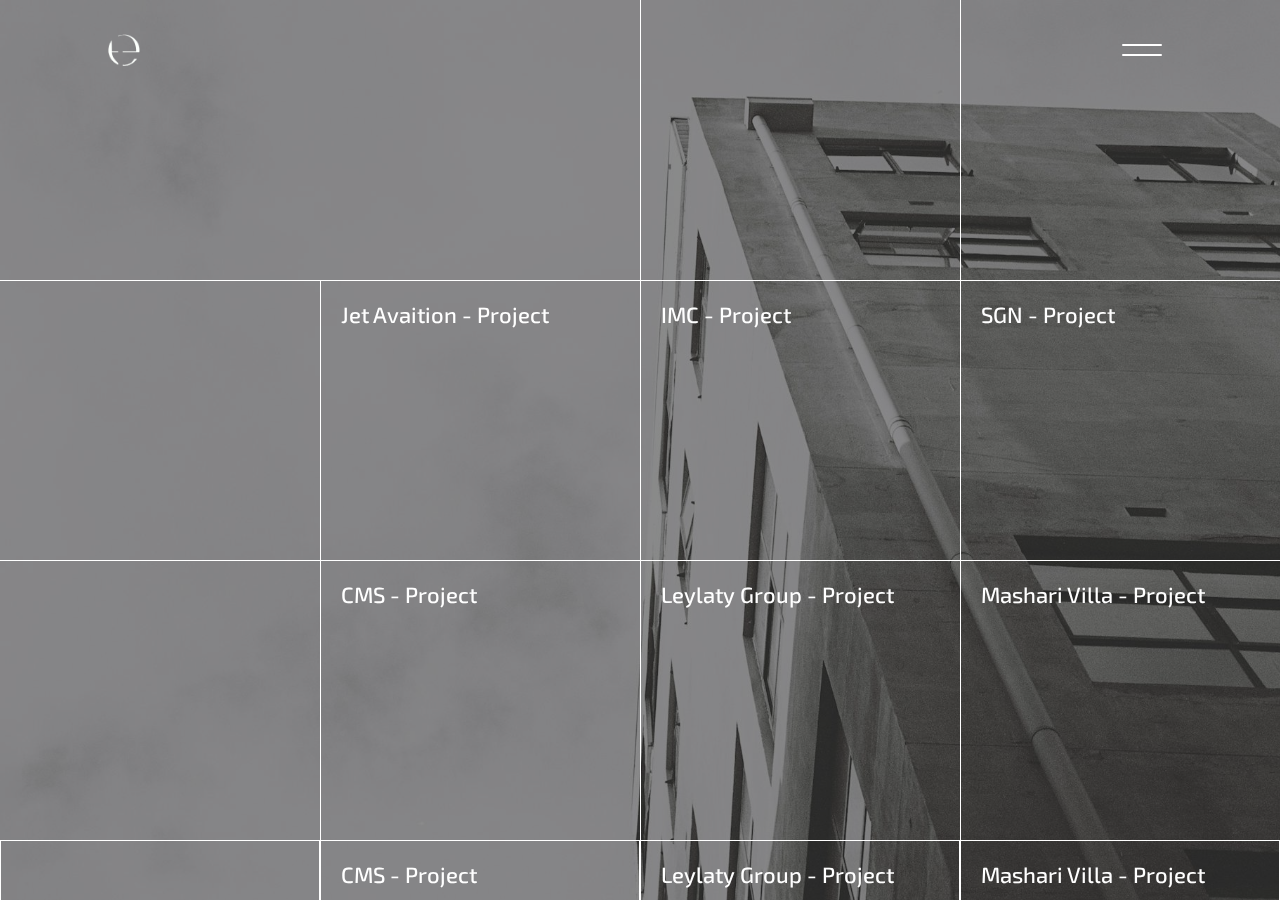
<file: portfolio.html>
<!DOCTYPE html>
<html lang="en" dir="ltr">

<head>
    <meta charset="UTF-8">
    <meta name="viewport" content="width=device-width, initial-scale=1.0">
    <title>Portfolio - Elevaretro | Our Projects & Work</title>

    <!-- Open Graph Meta Tags -->
    <meta property="og:title" content="Portfolio - Elevaretro | Our Projects & Work">
    <meta property="og:description"
        content="Explore Elevaretro's portfolio of completed architectural projects, interior designs, and construction works. Discover our expertise in creating authentic and functional spaces.">
    <meta property="og:image" content="https://samer7777.github.io/ELEVARETRO/art/1x/Asset%208.png">
    <meta property="og:url" content="https://samer7777.github.io/ELEVARETRO/portfolio.html">
    <meta property="og:type" content="website">
    <meta property="og:site_name" content="Elevaretro">
    <meta property="og:image:width" content="1200">
    <meta property="og:image:height" content="630">
    <meta property="og:image:type" content="image/png">
    <!-- Twitter Card Meta Tags -->
    <meta name="twitter:card" content="summary_large_image">
    <meta name="twitter:title" content="Portfolio - Elevaretro | Our Projects & Work">
    <meta name="twitter:description"
        content="Explore Elevaretro's portfolio of completed architectural projects, interior designs, and construction works.">
    <meta name="twitter:image" content="https://samer7777.github.io/ELEVARETRO/art/1x/Asset%208.png">

    <!-- Meta Tags إضافية -->
    <meta name="description"
        content="Explore Elevaretro's portfolio of completed architectural projects, interior designs, and construction works. Discover our expertise in creating authentic and functional spaces.">
    <meta name="keywords"
        content="elevaretro portfolio, architectural projects, completed works, interior design gallery, construction projects, design showcase, our work">
    <meta name="author" content="Elevaretro">

    <!-- Standard favicon -->
    <link rel="icon" type="image/x-icon" href="./images/logo.png">

    <!-- PNG favicon (recommended for better quality) -->
    <link rel="icon" type="image/png" sizes="32x32" href="./images/logo.png">
    <link rel="icon" type="image/png" sizes="16x16" href="./images/logo.png">

    <!-- Apple touch icon (for iOS devices) -->
    <link rel="apple-touch-icon" sizes="180x180" href="./images/logo.png">

    <!-- Android/Chrome -->
    <link rel="manifest" href="./images/logo.png">

    <!-- Google Fonts: Cinzel for the logo, Inter for the subtitle -->
    <link rel="preconnect" href="https://fonts.googleapis.com">
    <link rel="preconnect" href="https://fonts.gstatic.com" crossorigin>
    <link href="https://fonts.googleapis.com/css2?family=Cinzel:wght@400;700&family=Inter:wght@300&display=swap"
        rel="stylesheet">
    <link href="https://cdnjs.cloudflare.com/ajax/libs/bootstrap/5.3.2/css/bootstrap.min.css" rel="stylesheet">
    <link href="https://cdnjs.cloudflare.com/ajax/libs/font-awesome/6.4.0/css/all.min.css" rel="stylesheet">
    <!-- AOS CSS -->
    <link href="https://unpkg.com/aos@2.3.1/dist/aos.css" rel="stylesheet">
    <!-- CSS Stylesheet -->
    <link rel="stylesheet" href="./style.css">

</head>

<body class="homepage">
    <header class="mainHeader">
        <div class="container">
            <div class="row">
                <div class="col-12">
                    <div class="navbarHeader">
                        <div class="logo">
                            <a href="/">
                                <img src="./images/logo.png" alt="logo">
                            </a>
                        </div>
                        <div class="menu">
                            <button class="hamburger-btn" id="hamburgerBtn">
                                <div class="line"></div>
                                <div class="line"></div>
                            </button>
                        </div>
                    </div>
                </div>
            </div>
        </div>
    </header>

    <!-- Mobile Menu -->
    <div class="mobile-menu" id="mobileMenu">
        <div class="menu-content">
            <div class="menu-left">
                <div class="contact-info">
                    <div class="infoItem">
                        <h4>E-mail</h4>
                        <a href="mailto:elevaretro.com">elevaretro.com</a>
                    </div>
                    <div class="infoItem">
                        <h4>Careers</h4>
                        <a href="mailto:hr@elevaretro.com">hr@elevaretro.com</a>
                    </div>

                    <div class="infoItem">
                        <h4>Address</h4>
                        <a href="www.googlemaps.com" target="_blank">KSA - Jeddah</a>
                    </div>
                </div>

                <div class="menu-description">
                    For each project the approach rests on a careful understanding of the space, or the site's.
                </div>

                <button class="send-request-btn">SEND REQUEST</button>
            </div>

            <div class="menu-right">
                <nav>
                    <ul class="nav-menu">
                        <li><a href="./index.html">ABOUT</a></li>
                        <li><a href="./index.html">COMMUNITY</a></li>
                        <li><a href="./portfolio.html">PORTFOLIO</a></li>
                        <li><a href="./index.html">SERVICES</a></li>
                        <li><a href="./contact.html">CONTACT US</a></li>
                    </ul>
                </nav>
            </div>
        </div>
    </div>


    <section class="portfolio">
        <img src="./images/building4.jpg" class="portfolioImage" alt="portfolio image">
        <ul class="portfolioList">
            <li></li>
            <li></li>
            <li></li>
            <li></li>
            <li>
                <a href="./portfolio/jetAvation.html" data-aos="fade-right" data-aos-delay="100">
                    <h2>Jet Avaition - Project</h2>
                    <div>
                        <span>details</span>
                        <i class="fa-solid fa-arrow-right"></i>
                    </div>
                </a>
            </li>
            <li>
                <a href="./portfolio/jetAvation.html" data-aos="fade-right" data-aos-delay="200">
                    <h2>IMC - Project</h2>
                    <div>
                        <span>details</span>
                        <i class="fa-solid fa-arrow-right"></i>
                    </div>
                </a>
            </li>
            <li>
                <a href="./portfolio/jetAvation.html" data-aos="fade-right" data-aos-delay="300">
                    <h2>SGN - Project</h2>
                    <div>
                        <span>details</span>
                        <i class="fa-solid fa-arrow-right"></i>
                    </div>
                </a>
            </li>
            <li></li>
            <li>
                <a href="./portfolio/jetAvation.html" data-aos="fade-right" data-aos-delay="400">
                    <h2>CMS - Project</h2>
                    <div>
                        <span>details</span>
                        <i class="fa-solid fa-arrow-right"></i>
                    </div>
                </a>
            </li>
            <li>
                <a href="./portfolio/jetAvation.html" data-aos="fade-right" data-aos-delay="500">
                    <h2>Leylaty Group - Project</h2>
                    <div>
                        <span>details</span>
                        <i class="fa-solid fa-arrow-right"></i>
                    </div>
                </a>
            </li>
            <li>
                <a href="./portfolio/jetAvation.html" data-aos="fade-right" data-aos-delay="600">
                    <h2>Mashari Villa - Project</h2>
                    <div>
                        <span>details</span>
                        <i class="fa-solid fa-arrow-right"></i>
                    </div>
                </a>
            </li>
            <li></li>
            <li>
                <a href="./portfolio/jetAvation.html" data-aos="fade-right" data-aos-delay="700">
                    <h2>CMS - Project</h2>
                    <div>
                        <span>details</span>
                        <i class="fa-solid fa-arrow-right"></i>
                    </div>
                </a>
            </li>
            <li>
                <a href="./portfolio/jetAvation.html" data-aos="fade-right" data-aos-delay="800">
                    <h2>Leylaty Group - Project</h2>
                    <div>
                        <span>details</span>
                        <i class="fa-solid fa-arrow-right"></i>
                    </div>
                </a>
            </li>
            <li>
                <a href="./portfolio/jetAvation.html" data-aos="fade-right" data-aos-delay="900">
                    <h2>Mashari Villa - Project</h2>
                    <div>
                        <span>details</span>
                        <i class="fa-solid fa-arrow-right"></i>
                    </div>
                </a>
            </li>
        </ul>
    </section>

        <div class="cursor"></div>

    <script>
        const cursor = document.querySelector(".cursor");
        const header = document.querySelector(".mainHeader");
        let mouseX = 0, mouseY = 0;
        let cursorX = 0, cursorY = 0;

        // إضافة transition للكورسر في CSS أو هنا
        cursor.style.transition = "opacity 0.3s ease, visibility 0.3s ease";

        document.addEventListener("mousemove", e => {
            mouseX = e.clientX;
            mouseY = e.clientY;
        });

        // إخفاء الكورسر مع انيميشن
        header.addEventListener("mouseenter", () => {
            cursor.style.opacity = "0";
            cursor.style.visibility = "hidden";
        });

        // إظهار الكورسر مع انيميشن
        header.addEventListener("mouseleave", () => {
            cursor.style.opacity = "1";
            cursor.style.visibility = "visible";
        });

        function animate() {
            cursorX += (mouseX - cursorX) * 0.1;
            cursorY += (mouseY - cursorY) * 0.1;
            cursor.style.transform = `translate(${cursorX}px, ${cursorY}px)`;
            requestAnimationFrame(animate);
        }
        animate();
    </script>
    <script>
        const hamburgerBtn = document.getElementById('hamburgerBtn');
        const mobileMenu = document.getElementById('mobileMenu');
        const mainHeader = document.querySelector('.mainHeader');

        // Toggle menu with hamburger button
        hamburgerBtn.addEventListener('click', function () {
            this.classList.toggle('active');
            mobileMenu.classList.toggle('active');

            // Add or remove menuOpen class from mainHeader
            if (mainHeader) {
                mainHeader.classList.toggle('menuOpen');
            }
        });

        // Close menu when clicking outside
        mobileMenu.addEventListener('click', function (event) {
            if (event.target === mobileMenu) {
                hamburgerBtn.classList.remove('active');
                mobileMenu.classList.remove('active');

                // Remove menuOpen class when closing
                if (mainHeader) {
                    mainHeader.classList.remove('menuOpen');
                }
            }
        });

        // Close with Escape key
        document.addEventListener('keydown', function (event) {
            if (event.key === 'Escape') {
                hamburgerBtn.classList.remove('active');
                mobileMenu.classList.remove('active');

                // Remove menuOpen class when closing
                if (mainHeader) {
                    mainHeader.classList.remove('menuOpen');
                }
            }
        });
    </script>
    <!-- AOS JS -->
    <script src="https://unpkg.com/aos@2.3.1/dist/aos.js"></script>
    <script>
        // إعادة تهيئة AOS
        AOS.refresh();

        // أو إعادة تهيئة كاملة
        AOS.init({
            duration: 1000,
            once: false, // يسمح بالتكرار
            offset: 50   // المسافة قبل تشغيل الأنيميشن
        });

        // إعادة تحديث عند السكرول
        window.addEventListener('scroll', function () {
            AOS.refresh();
        });
    </script>
</body>

</html>
</file>
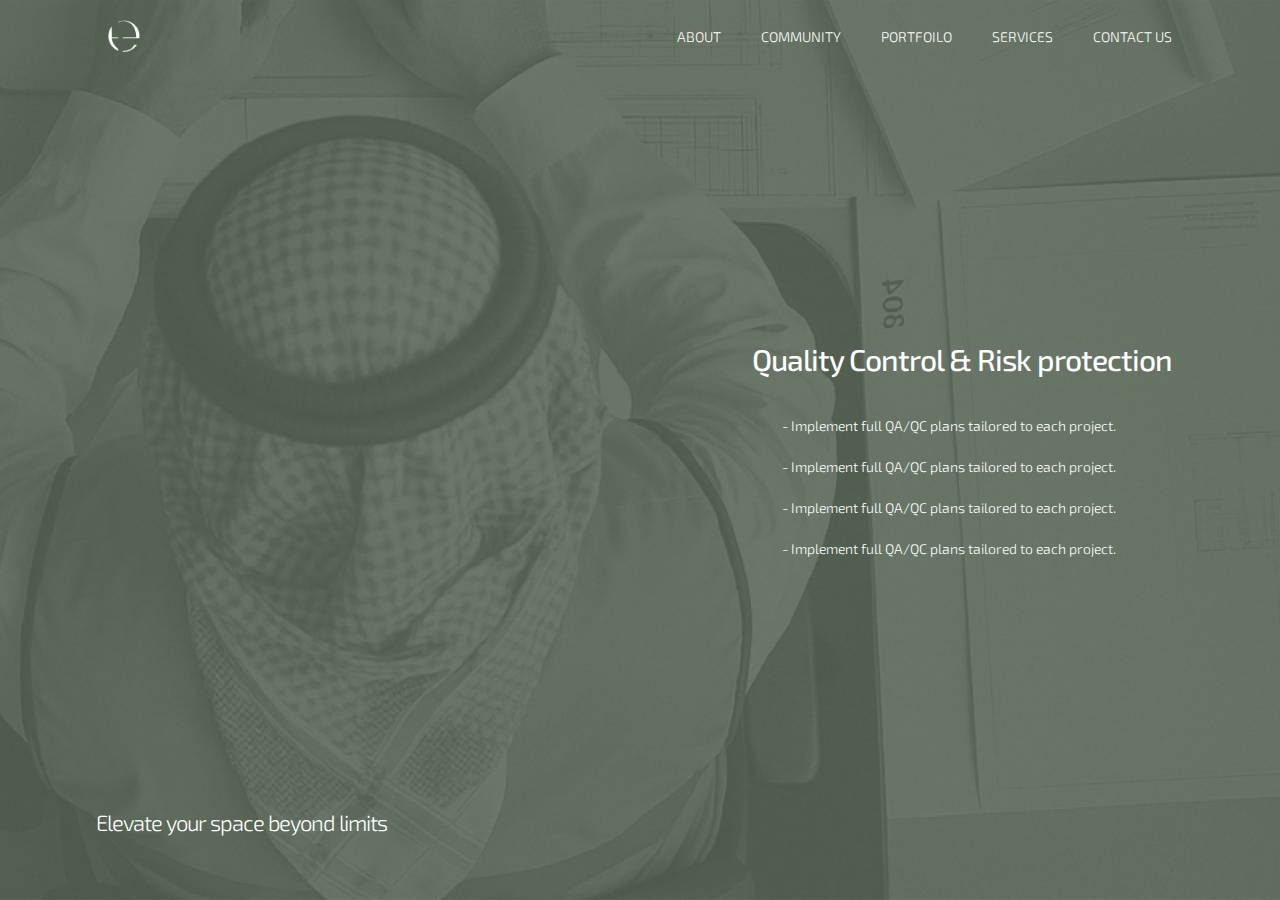
<file: services/qualityControl.html>
<!DOCTYPE html>
<html lang="en" dir="ltr">

<head>
    <meta charset="UTF-8">
    <meta name="viewport" content="width=device-width, initial-scale=1.0">
    <title>Services | Quality Control & Risk protection</title>
    <!-- Standard favicon -->
    <link rel="icon" type="image/x-icon" href="./images/logo.png">

    <!-- PNG favicon (recommended for better quality) -->
    <link rel="icon" type="image/png" sizes="32x32" href="./images/logo.png">
    <link rel="icon" type="image/png" sizes="16x16" href="./images/logo.png">

    <!-- Apple touch icon (for iOS devices) -->
    <link rel="apple-touch-icon" sizes="180x180" href="./images/logo.png">

    <!-- Android/Chrome -->
    <link rel="manifest" href="./images/logo.png">
    <!-- Google Fonts: Cinzel for the logo, Inter for the subtitle -->
    <link rel="preconnect" href="https://fonts.googleapis.com">
    <link rel="preconnect" href="https://fonts.gstatic.com" crossorigin>
    <link href="https://fonts.googleapis.com/css2?family=Cinzel:wght@400;700&family=Inter:wght@300&display=swap"
        rel="stylesheet">
    <link href="https://cdnjs.cloudflare.com/ajax/libs/bootstrap/5.3.2/css/bootstrap.min.css" rel="stylesheet">
    <link href="https://cdnjs.cloudflare.com/ajax/libs/font-awesome/6.4.0/css/all.min.css" rel="stylesheet">

    <!-- CSS Stylesheet -->
    <link rel="stylesheet" href="../style.css">

</head>

<body class="homepage">
    <header class="mainHeader hideOnMobile">
        <div class="container">
            <div class="row">
                <div class="col-12">
                    <div class="navbarHeader">
                        <div class="logo">
                            <a href="/">
                                <img src="../images/logo.png" alt="logo">
                            </a>
                        </div>
                        <div class="menu">
                            <ul>
                                <li>
                                    <a href="" class="aboutSection">ABOUT</a>
                                </li>
                                <li>
                                    <a href="">COMMUNITY</a>
                                </li>
                                <li>
                                    <a href="../portfolio.html">PORTFOILO</a>
                                </li>
                                <li>
                                    <a href="../index.html#services">SERVICES</a>
                                </li>
                                <li>
                                    <a href="" class="contactSection"> CONTACT US</a>
                                </li>
                            </ul>
                        </div>
                    </div>
                </div>
            </div>
        </div>
    </header>
    <div class="showOnMobile">
        <header class="mainHeader innerGreenFixed">
            <div class="container">
                <div class="row">
                    <div class="col-12">
                        <div class="navbarHeader">
                            <div class="logo">
                                <a href="/index.html">
                                    <img src="../images/logo.png" alt="logo">
                                    <img src="../images/greenLogo.png" class="greenLogo" alt="logo">
                                </a>
                            </div>
                            <div class="menu">
                                <ul>
                                    <li>
                                        <a href="../index.html" class="aboutSection">ABOUT</a>
                                    </li>
                                    <li>
                                        <a href="">COMMUNITY</a>
                                    </li>
                                    <li>
                                        <a href="../portfolio.html">PORTFOILO</a>
                                    </li>
                                    <li>
                                        <a href="../index.html#services">SERVICES</a>
                                    </li>
                                    <li>
                                        <a href="../contact.html">CONTACT US</a>
                                    </li>
                                </ul>
                                <button class="hamburger-btn" id="hamburgerBtn">
                                    <div class="line"></div>
                                    <div class="line"></div>
                                </button>
                            </div>
                        </div>
                    </div>
                </div>
            </div>
        </header>

        <!-- Mobile Menu -->
        <div class="mobile-menu" id="mobileMenu">
            <div class="menu-content">
                <div class="menu-left">
                    <div class="contact-info">
                        <div class="infoItem" data-aos="fade-right" data-aos-delay="300">
                            <h4>E-mail</h4>
                            <a href="mailto:elevaretro.com">elevaretro.com</a>
                        </div>
                        <div class="infoItem">
                            <h4>Careers</h4>
                            <a href="mailto:hr@elevaretro.com">hr@elevaretro.com</a>
                        </div>

                        <div class="infoItem">
                            <h4>Address</h4>
                            <a href="www.googlemaps.com" target="_blank">KSA - Jeddah</a>
                        </div>
                    </div>

                    <div class="menu-description">
                        For each project the approach rests on a careful understanding of the space, or the site's.
                    </div>

                    <button class="btn btn-2 hover-slide-right">
                        <span>SEND REQUEST</span>
                    </button>
                </div>

                <div class="menu-right">
                    <nav>
                        <ul class="nav-menu">
                            <li>
                                <a href="../index.html" class="aboutSection">ABOUT</a>
                            </li>
                            <li>
                                <a href="">COMMUNITY</a>
                            </li>
                            <li>
                                <a href="../portfolio.html">PORTFOILO</a>
                            </li>
                            <li>
                                <a href="../index.html#services">SERVICES</a>
                            </li>
                            <li>
                                <a href="../contact.html">CONTACT US</a>
                            </li>
                        </ul>
                    </nav>
                </div>
            </div>
        </div>
    </div>

    <section class="innerServices">
        <img src="../art/4x/service3@4x.png" alt="img-fluid">
        <div class="container">
            <div class="row">
                <div class="col-12">
                    <div class="text">
                        <h1> Quality Control & Risk protection</h1>
                        <ul>
                            <li>
                                - Implement full QA/QC plans tailored to each project.
                            </li>
                            <li>
                                - Implement full QA/QC plans tailored to each project.
                            </li>
                            <li>
                                - Implement full QA/QC plans tailored to each project.
                            </li>
                            <li>
                                - Implement full QA/QC plans tailored to each project.
                            </li>
                        </ul>
                    </div>
                    <div class="spicealText">
                        <p>Elevate your space beyond limits</p>
                    </div>
                </div>
            </div>
        </div>


    </section>

        <div class="cursor"></div>

    <script>
        const cursor = document.querySelector(".cursor");
        const header = document.querySelector(".mainHeader");
        let mouseX = 0, mouseY = 0;
        let cursorX = 0, cursorY = 0;

        // إضافة transition للكورسر في CSS أو هنا
        cursor.style.transition = "opacity 0.3s ease, visibility 0.3s ease";

        document.addEventListener("mousemove", e => {
            mouseX = e.clientX;
            mouseY = e.clientY;
        });

        // إخفاء الكورسر مع انيميشن
        header.addEventListener("mouseenter", () => {
            cursor.style.opacity = "0";
            cursor.style.visibility = "hidden";
        });

        // إظهار الكورسر مع انيميشن
        header.addEventListener("mouseleave", () => {
            cursor.style.opacity = "1";
            cursor.style.visibility = "visible";
        });

        function animate() {
            cursorX += (mouseX - cursorX) * 0.1;
            cursorY += (mouseY - cursorY) * 0.1;
            cursor.style.transform = `translate(${cursorX}px, ${cursorY}px)`;
            requestAnimationFrame(animate);
        }
        animate();
    </script>
    <script>
        const aboutHeaderBtn = document.querySelector('.aboutSection');
        const contactHeaderBtn = document.querySelector('.contactSection');

        if (aboutHeaderBtn) {
            aboutHeaderBtn.addEventListener('click', (e) => {
                e.preventDefault();
                window.location.href = '../index.html?section=about';
            });
        }

        if (contactHeaderBtn) {
            contactHeaderBtn.addEventListener('click', (e) => {
                e.preventDefault();
                window.location.href = '../index.html?section=contact';
            });
        }
    </script>
    <script>
        document.addEventListener("DOMContentLoaded", function () {
            const mainHeader = document.querySelector(".mainHeader");
            const mobileMenu = document.getElementById('mobileMenu');
            const hamburgerBtn = document.getElementById('hamburgerBtn');
            const servicesSection = document.getElementById('services');

            window.addEventListener("scroll", function () {
                let scrollPos = window.scrollY || window.pageYOffset;

                // Fixed header logic
                if (scrollPos >= 100) {
                    mainHeader.classList.add("fixedHeader");
                } else {
                    mainHeader.classList.remove("fixedHeader");
                    mobileMenu.classList.remove('active');
                    hamburgerBtn.classList.remove('active');
                }

                // Services section logic
                if (servicesSection) {
                    const servicesTop = servicesSection.offsetTop;
                    const servicesHeight = servicesSection.offsetHeight;
                    const servicesBottom = servicesTop + servicesHeight;

                    // Add class when services section is in view
                    if (scrollPos >= servicesTop - 100 && scrollPos < servicesBottom) {
                        mainHeader.classList.add("servicesActive");
                    } else {
                        mainHeader.classList.remove("servicesActive");
                    }
                }
            });
        });
    </script>
    <script>
        const hamburgerBtn = document.getElementById('hamburgerBtn');
        const mobileMenu = document.getElementById('mobileMenu');

        // Toggle menu with hamburger button
        hamburgerBtn.addEventListener('click', function () {
            this.classList.toggle('active');
            mobileMenu.classList.toggle('active');

        });

        // Close menu when clicking outside
        mobileMenu.addEventListener('click', function (event) {
            if (event.target === mobileMenu) {
                hamburgerBtn.classList.remove('active');
                mobileMenu.classList.remove('active');

            }
        });

        // Close with Escape key
        document.addEventListener('keydown', function (event) {
            if (event.key === 'Escape') {
                hamburgerBtn.classList.remove('active');
                mobileMenu.classList.remove('active');
            }
        });
    </script>
</body>

</html>
</file>
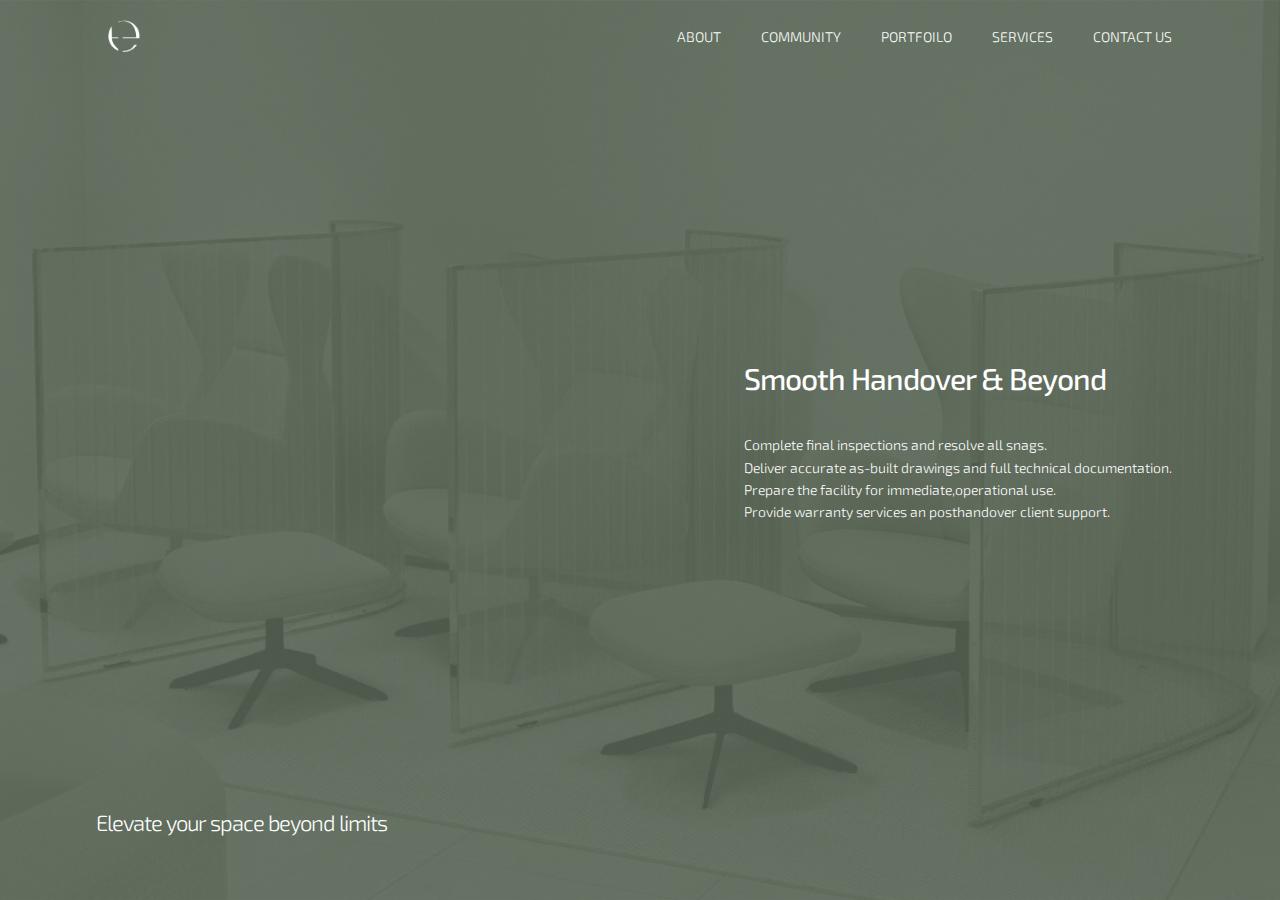
<file: services/smoothHandover.html>
<!DOCTYPE html>
<html lang="en" dir="ltr">

<head>
    <meta charset="UTF-8">
    <meta name="viewport" content="width=device-width, initial-scale=1.0">
    <title>Services | Smooth Handover & Beyond</title>
    <!-- Standard favicon -->
    <link rel="icon" type="image/x-icon" href="./images/logo.png">

    <!-- PNG favicon (recommended for better quality) -->
    <link rel="icon" type="image/png" sizes="32x32" href="./images/logo.png">
    <link rel="icon" type="image/png" sizes="16x16" href="./images/logo.png">

    <!-- Apple touch icon (for iOS devices) -->
    <link rel="apple-touch-icon" sizes="180x180" href="./images/logo.png">

    <!-- Android/Chrome -->
    <link rel="manifest" href="./images/logo.png">
    <!-- Google Fonts: Cinzel for the logo, Inter for the subtitle -->
    <link rel="preconnect" href="https://fonts.googleapis.com">
    <link rel="preconnect" href="https://fonts.gstatic.com" crossorigin>
    <link href="https://fonts.googleapis.com/css2?family=Cinzel:wght@400;700&family=Inter:wght@300&display=swap"
        rel="stylesheet">
    <link href="https://cdnjs.cloudflare.com/ajax/libs/bootstrap/5.3.2/css/bootstrap.min.css" rel="stylesheet">
    <link href="https://cdnjs.cloudflare.com/ajax/libs/font-awesome/6.4.0/css/all.min.css" rel="stylesheet">

    <!-- CSS Stylesheet -->
    <link rel="stylesheet" href="../style.css">

</head>

<body class="homepage">
    <header class="mainHeader hideOnMobile">
        <div class="container">
            <div class="row">
                <div class="col-12">
                    <div class="navbarHeader">
                        <div class="logo">
                            <a href="/">
                                <img src="../images/logo.png" alt="logo">
                            </a>
                        </div>
                        <div class="menu">
                            <ul>
                                <li>
                                    <a href="" class="aboutSection">ABOUT</a>
                                </li>
                                <li>
                                    <a href="">COMMUNITY</a>
                                </li>
                                <li>
                                    <a href="../portfolio.html">PORTFOILO</a>
                                </li>
                                <li>
                                    <a href="../index.html#services">SERVICES</a>
                                </li>
                                <li>
                                    <a href="" class="contactSection"> CONTACT US</a>
                                </li>
                            </ul>
                        </div>
                    </div>
                </div>
            </div>
        </div>
    </header>
    <div class="showOnMobile">
        <header class="mainHeader innerGreenFixed">
            <div class="container">
                <div class="row">
                    <div class="col-12">
                        <div class="navbarHeader">
                            <div class="logo">
                                <a href="/index.html">
                                    <img src="../images/logo.png" alt="logo">
                                    <img src="../images/greenLogo.png" class="greenLogo" alt="logo">
                                </a>
                            </div>
                            <div class="menu">
                                <ul>
                                    <li>
                                        <a href="../index.html" class="aboutSection">ABOUT</a>
                                    </li>
                                    <li>
                                        <a href="">COMMUNITY</a>
                                    </li>
                                    <li>
                                        <a href="../portfolio.html">PORTFOILO</a>
                                    </li>
                                    <li>
                                        <a href="../index.html#services">SERVICES</a>
                                    </li>
                                    <li>
                                        <a href="../contact.html">CONTACT US</a>
                                    </li>
                                </ul>
                                <button class="hamburger-btn" id="hamburgerBtn">
                                    <div class="line"></div>
                                    <div class="line"></div>
                                </button>
                            </div>
                        </div>
                    </div>
                </div>
            </div>
        </header>

        <!-- Mobile Menu -->
        <div class="mobile-menu" id="mobileMenu">
            <div class="menu-content">
                <div class="menu-left">
                    <div class="contact-info">
                        <div class="infoItem" data-aos="fade-right" data-aos-delay="300">
                            <h4>E-mail</h4>
                            <a href="mailto:elevaretro.com">elevaretro.com</a>
                        </div>
                        <div class="infoItem">
                            <h4>Careers</h4>
                            <a href="mailto:hr@elevaretro.com">hr@elevaretro.com</a>
                        </div>

                        <div class="infoItem">
                            <h4>Address</h4>
                            <a href="www.googlemaps.com" target="_blank">KSA - Jeddah</a>
                        </div>
                    </div>

                    <div class="menu-description">
                        For each project the approach rests on a careful understanding of the space, or the site's.
                    </div>

                    <button class="btn btn-2 hover-slide-right">
                        <span>SEND REQUEST</span>
                    </button>
                </div>

                <div class="menu-right">
                    <nav>
                        <ul class="nav-menu">
                            <li>
                                <a href="../index.html" class="aboutSection">ABOUT</a>
                            </li>
                            <li>
                                <a href="">COMMUNITY</a>
                            </li>
                            <li>
                                <a href="../portfolio.html">PORTFOILO</a>
                            </li>
                            <li>
                                <a href="../index.html#services">SERVICES</a>
                            </li>
                            <li>
                                <a href="../contact.html">CONTACT US</a>
                            </li>
                        </ul>
                    </nav>
                </div>
            </div>
        </div>
    </div>
    <section class="innerServices">
        <img src="../art/4x/service4@4x.png" alt="img-fluid">
        <div class="container">
            <div class="row">
                <div class="col-12">
                    <div class="text">
                        <h1> Smooth Handover & Beyond</h1>
                        <p>
                            Complete final inspections and resolve all snags. <br>
                            Deliver accurate as-built drawings and full technical documentation. <br>
                            Prepare the facility for immediate,operational use. <br>
                            Provide warranty services an posthandover client support.
                        </p>
                    </div>
                    <div class="spicealText">
                        <p>Elevate your space beyond limits</p>
                    </div>
                </div>
            </div>
        </div>


    </section>

        <div class="cursor"></div>

    <script>
        const cursor = document.querySelector(".cursor");
        const header = document.querySelector(".mainHeader");
        let mouseX = 0, mouseY = 0;
        let cursorX = 0, cursorY = 0;

        // إضافة transition للكورسر في CSS أو هنا
        cursor.style.transition = "opacity 0.3s ease, visibility 0.3s ease";

        document.addEventListener("mousemove", e => {
            mouseX = e.clientX;
            mouseY = e.clientY;
        });

        // إخفاء الكورسر مع انيميشن
        header.addEventListener("mouseenter", () => {
            cursor.style.opacity = "0";
            cursor.style.visibility = "hidden";
        });

        // إظهار الكورسر مع انيميشن
        header.addEventListener("mouseleave", () => {
            cursor.style.opacity = "1";
            cursor.style.visibility = "visible";
        });

        function animate() {
            cursorX += (mouseX - cursorX) * 0.1;
            cursorY += (mouseY - cursorY) * 0.1;
            cursor.style.transform = `translate(${cursorX}px, ${cursorY}px)`;
            requestAnimationFrame(animate);
        }
        animate();
    </script>
    <script>
        const aboutHeaderBtn = document.querySelector('.aboutSection');
        const contactHeaderBtn = document.querySelector('.contactSection');

        if (aboutHeaderBtn) {
            aboutHeaderBtn.addEventListener('click', (e) => {
                e.preventDefault();
                window.location.href = '../index.html?section=about';
            });
        }

        if (contactHeaderBtn) {
            contactHeaderBtn.addEventListener('click', (e) => {
                e.preventDefault();
                window.location.href = '../index.html?section=contact';
            });
        }
    </script>
    <script>
        document.addEventListener("DOMContentLoaded", function () {
            const mainHeader = document.querySelector(".mainHeader");
            const mobileMenu = document.getElementById('mobileMenu');
            const hamburgerBtn = document.getElementById('hamburgerBtn');
            const servicesSection = document.getElementById('services');

            window.addEventListener("scroll", function () {
                let scrollPos = window.scrollY || window.pageYOffset;

                // Fixed header logic
                if (scrollPos >= 100) {
                    mainHeader.classList.add("fixedHeader");
                } else {
                    mainHeader.classList.remove("fixedHeader");
                    mobileMenu.classList.remove('active');
                    hamburgerBtn.classList.remove('active');
                }

                // Services section logic
                if (servicesSection) {
                    const servicesTop = servicesSection.offsetTop;
                    const servicesHeight = servicesSection.offsetHeight;
                    const servicesBottom = servicesTop + servicesHeight;

                    // Add class when services section is in view
                    if (scrollPos >= servicesTop - 100 && scrollPos < servicesBottom) {
                        mainHeader.classList.add("servicesActive");
                    } else {
                        mainHeader.classList.remove("servicesActive");
                    }
                }
            });
        });
    </script>
    <script>
        const hamburgerBtn = document.getElementById('hamburgerBtn');
        const mobileMenu = document.getElementById('mobileMenu');

        // Toggle menu with hamburger button
        hamburgerBtn.addEventListener('click', function () {
            this.classList.toggle('active');
            mobileMenu.classList.toggle('active');

        });

        // Close menu when clicking outside
        mobileMenu.addEventListener('click', function (event) {
            if (event.target === mobileMenu) {
                hamburgerBtn.classList.remove('active');
                mobileMenu.classList.remove('active');

            }
        });

        // Close with Escape key
        document.addEventListener('keydown', function (event) {
            if (event.key === 'Escape') {
                hamburgerBtn.classList.remove('active');
                mobileMenu.classList.remove('active');
            }
        });
    </script>
</body>

</html>
</file>
<file: style.css>
/* --- المتغيرات العامة للمشروع --- */
@import url("https://fonts.googleapis.com/css2?family=Exo+2:ital,wght@0,100..900;1,100..900&display=swap");
:root {
  --font-logo: "POI Carbonic Trial", sans-serif;
  --font-subtitle: "POI Carbonic Trial", sans-serif;
  --color-text-light: #ffffff;
  --color-footer-bg: #c3c3b7;
  --color-icon-circle-bg: rgba(255, 255, 255, 0.25);
  --color-icon-circle-hover: rgba(255, 255, 255, 0.4);
  --color-icon: #3d3d3d;
  --mainColor: #6b7b68;

  --background-image-url: url("./images/commingSoon.png");
}

@media (min-width: 1400px) {
  .container,
  .container-lg,
  .container-md,
  .container-sm,
  .container-xl,
  .container-xxl {
    max-width: 85%;
  }
}

@media (min-width: 1200px) {
  .container,
  .container-lg,
  .container-md,
  .container-sm,
  .container-xl {
    max-width: 85%;
  }
}
ul,
ol {
  padding: 0;
  margin: 0;
  list-style: none;
}
a {
  color: inherit;
  text-decoration: none;
}
body,
html {
  margin: 0;
  padding: 0;
  height: 100%;
  width: 100%;
  /* background-color: #fff; */
}

html,
body {
  position: relative;
  height: 100%;
}

body {
  background-color: #444f42;
  font-size: 14px;
  margin: 0;
  padding: 0;
  overflow-x: hidden;
  font-family: "POI Carbonic Trial", sans-serif;
  font-family: "Exo 2", sans-serif;
  font-optical-sizing: auto;
  font-weight: 300;
  font-style: normal;
}

swiper-container {
  width: 100%;
  height: 100vh;
}

swiper-slide {
  text-align: center;
  font-size: 18px;
  background: #444;
  display: flex;
  justify-content: center;
  align-items: center;
}

swiper-slide img {
  display: block;
  width: 100%;
  height: 100%;
  object-fit: cover;
}

.mainHeader {
  position: absolute;
  width: 100%;
  z-index: 9;
  top: 0;
  left: 0;
  padding: 20px 0;
  transition: 0.3s;
}
.mainHeader .navbarHeader {
  display: flex;
  align-items: center;
  justify-content: space-between;
}
.mainHeader .navbarHeader .menu ul {
  display: flex;
  align-items: center;
  gap: 40px;
  list-style: none;
  margin-bottom: 0;
}
.mainHeader .navbarHeader .menu ul a {
  color: #fff;
  font-size: 18px;
  font-weight: 300;
  text-transform: uppercase;
  text-decoration: none;
  transition: 0.3s ease;
  border-bottom: 2px solid transparent;
  padding-bottom: 5px;
}
.mainHeader .navbarHeader .menu ul a:hover {
  color: #6b7b68;
  border-color: #6b7b68;
}
.mainHeader .navbarHeader .logo img {
  max-width: 40px;
}
.hero .slideContent {
  position: absolute;
  left: 8%;
  text-align: left;
  color: #fff;
}
.hero .slideContent h1 {
  text-transform: uppercase;
  font-size: 60px;
  font-weight: 100;
}
.hero .slideContent h3 {
  text-transform: uppercase;
  letter-spacing: 2px;
  font-size: 38px;
  font-weight: 100;
  margin-bottom: 40px;
}
.hero .slideContent ul {
  display: flex;
  align-items: center;
  gap: 30px;
}
.swiper-pagination {
  display: flex;
  flex-direction: column;
  gap: 20px;
  width: max-content;
  position: absolute;
  top: 50%;
  left: auto;
  right: 8%;
}
.hero {
  position: relative;
}
.hero .socialIcons {
  position: absolute;
  bottom: 5%;
  left: 8%;
  z-index: 2;
  display: flex;
  align-items: center;
  gap: 15px;
  width: 100px;
}
.hero .socialIcons li {
  display: block;
  width: 100%;
}
.hero .socialIcons a {
  font-size: 20px;
  color: #fff;
}

.ourStory {
  padding: 230px;
  max-width: 100%;
  margin: 0 auto;
}
.ourStory .dots {
  display: flex;
  align-items: center;
  gap: 10px;
  margin-bottom: 30px;
}

.ourStory .dots span {
  display: block;
  width: 35px;
  height: 35px;
  border-radius: 50%;
  background: var(--mainColor);
}
.ourStory .dots li:nth-child(1) span {
  background-color: #aebfac;
}
.ourStory .dots li:nth-child(2) span {
  background-color: #eae4db;
}
.ourStory h1 {
  font-size: 42px;
  letter-spacing: -1px;
  color: #4f5c4d;
  font-weight: 100;
  margin-bottom: 40px;
}
.ourStory h1 b {
  font-weight: 600;
}
.ourStory p {
  max-width: 427px;
  font-size: 18px;
  color: #647261;
  text-align: justify;
}
.ourStory p b {
  color: #4f5c4d;
}
.services .mainTitle {
  font-size: 42px;
  letter-spacing: -1px;
  color: #4f5c4d;
  font-weight: 500;
  margin-bottom: 80px;
  text-align: center;
}
.services ul {
  display: grid;
  grid-template-columns: repeat(4, 1fr);
  background: #fff;
}
.services ul li a {
  position: relative;
  display: block;
  width: 100%;
  height: 90vh;
  background: #fff;
  display: flex;
  align-items: center;
  justify-content: center;
  text-align: center;
}

.services ul li a:after {
  content: "";
  position: absolute;
  top: 50%;
  right: 0;
  transform: translateY(-50%);
  width: 2px;
  height: 90%;
  background-color: #d6dbd6;
}
.services ul li a:nth-child(4)::after {
  display: none;
}
.services ul li a h1 {
  position: absolute;
  top: 0;
  left: 0;
  z-index: 2;
  font-size: 26px;
  letter-spacing: -1px;
  color: #4f5c4d;
  font-weight: 500;
  width: 100%;
  height: 100%;
  display: flex;
  align-items: center;
  justify-content: center;
  text-align: center;
  gap: 5px;
}
.services ul li a h1 b {
  color: #444f42;
}
.services ul li a img {
  position: absolute;
  top: 0;
  left: 0;
  width: 100%;
  height: 100%;
  object-fit: cover;
  opacity: 0;
  transition: 0.3s;
  z-index: -1;
}
.services ul li a:hover {
  background: transparent;
}
.services ul li a:hover h1 {
  background-color: #6b7b685e;
  color: #fff;
}
.services ul li a:hover h1 b {
  color: #fff;
}
.services ul li a:hover img {
  opacity: 1;
  z-index: 1;
}

section.innerServices {
  position: relative;
  height: 100vh;
  overflow: hidden;
}
section.innerServices img {
  position: absolute;
  top: 0;
  left: 0;
  width: 100%;
  height: 100%;
  object-fit: cover;
  z-index: 1;
}
section.innerServices::after {
  content: "";
  position: absolute;
  top: 0;
  left: 0;
  width: 100%;
  height: 100%;
  background: var(--mainColor);
  opacity: 0.6;
  z-index: 2;
}
section.innerServices.contact::after {
  display: none;
}
section.innerServices.contactForm::after {
  background: #000;
}
section.innerServices .container {
  position: relative;
  z-index: 3;
  height: 100%;
  display: flex;
  align-items: center;
  justify-content: end;
}
section.innerServices .text {
  max-width: max-content;
  width: max-content;
  display: flex;
  flex-direction: column;
  justify-content: end;
  /* margin-left: auto; */
  color: #fff;
}
section.innerServices .text h1 {
  font-size: 56px;
  letter-spacing: -1px;
  color: #ffffff;
  font-weight: 500;
}
section.innerServices .text p {
  font-size: 22px;
  letter-spacing: 0px;
  color: #ffffff;
  margin-top: 30px;
  line-height: 1.6;
}
section.innerServices .spicealText {
  position: absolute;
  bottom: 5%;
  left: 0%;
  font-size: 34px;
  letter-spacing: -1px;
  color: #ffffff;
  text-align: left;
}
section.innerServices.contact .spicealText {
  font-size: 18px;
}
section.innerServices.contact .spicealText h1 {
  font-size: 64px;
}
section.innerServices .text ul {
  font-size: 22px;
  letter-spacing: 0px;
  color: #ffffff;
  padding-left: 30px;
  margin-top: 30px;
  gap: 20px;
  display: flex;
  flex-direction: column;
}
@media (max-width: 1280px) {
  .mainHeader .navbarHeader .menu ul a {
    font-size: 14px;
  }
  section.innerServices .text h1 {
    font-size: 30px;
  }
  section.innerServices .text ul,
  section.innerServices .text p {
    font-size: 14px;
  }
  section.innerServices .spicealText {
    font-size: 22px;
  }
  .mainHeader .navbarHeader .logo img {
    max-width: 32px;
  }
}

.portfolio {
  position: relative;
  height: 100vh;
  overflow: hidden;
}
.portfolio::after {
  content: "";
  position: absolute;
  top: 0;
  left: 0;
  width: 100%;
  height: 100%;
  background: #3d3d3d;
  opacity: 0.6;
  z-index: 1;
}
.portfolio .portfolioImage {
  position: absolute;
  top: 0;
  left: 0;
  width: 100%;
  height: 100%;
  object-fit: cover;
}
.portfolio .portfolioList {
  display: grid;
  grid-template-columns: repeat(4, 1fr);
  position: relative;
  height: 100%;
  z-index: 2;
  height: 100vh;
}
.portfolio .portfolioList li {
  width: 100%;
  border: 0.5px solid #fff;
  position: relative;
  transition: 0.3s ease-in-out;
}
.portfolioList li:not(:empty):hover,
.portfolioList li:has(a):hover,
.portfolio .portfolioList li:nth-child(5):hover,
.portfolio .portfolioList li:nth-child(6):hover,
.portfolio .portfolioList li:nth-child(7):hover,
.portfolio .portfolioList li:nth-child(9):hover,
.portfolio .portfolioList li:nth-child(10):hover,
.portfolio .portfolioList li:nth-child(11):hover {
  background: #fff;
}

.portfolio .portfolioList li:nth-child(1) {
  grid-column: 1 / -3;
  border: none;
}
.portfolio .portfolioList li:nth-child(3),
.portfolio .portfolioList li:nth-child(2) {
  border-bottom: none;
  border-right: none;
  border-top: none;
}
.portfolio .portfolioList li:nth-child(4),
.portfolio .portfolioList li:nth-child(8) {
  border-bottom: none;
  border-right: none;
  border-left: none;
}
.portfolio .portfolioList li:nth-child(5),
.portfolio .portfolioList li:nth-child(9),
.portfolio .portfolioList li:nth-child(6),
.portfolio .portfolioList li:nth-child(10),
.portfolio .portfolioList li:nth-child(7),
.portfolio .portfolioList li:nth-child(11) {
  border-bottom: none;
  border-right: none;
}

.portfolio .portfolioList li a {
  position: absolute;
  top: 0;
  left: 0;
  width: 100%;
  height: 100%;
  padding: 20px;
  font-size: 22px;
  color: #fff;
}
.portfolio .portfolioList li a h2 {
  font-size: 22px;
  color: #fff;
}
.portfolio .portfolioList li a div {
  margin: auto;
  display: flex;
  flex-direction: column;
  gap: 5px;
  opacity: 0;
  transition: 0.2s ease-out;
  width: 100px;
  height: 100px;
  border-radius: 50%;
  margin-top: 70px;
  border: 1px solid #3d3d3d;
  align-items: center;
  justify-content: center;
  text-align: center;
}
.portfolio .portfolioList li:hover a div {
  opacity: 1;
}
.portfolio .portfolioList li:hover a,
.portfolio .portfolioList li:hover a h2,
.portfolio .portfolioList li:hover a div {
  color: #535c51;
}
.portfolio .portfolioList li a i {
  font-size: 22px;
  transform: rotate(40deg);
  width: max-content;
}

.hamburger-btn {
  border: none;
  width: 60px;
  height: 60px;
  border-radius: 8px;
  cursor: url("art/1x/Asset 1.png") 16 16, auto;
  display: flex;
  flex-direction: column;
  justify-content: center;
  align-items: center;
  transition: all 0.3s ease;
  position: relative;
  background: none;
  box-shadow: none;
  border: none !important;
  outline: none !important;
}

.hamburger-btn:hover {
  transform: translateY(-2px);
}

.line {
  width: 40px;
  height: 2px;
  background: white;
  transition: all 0.4s ease;
  border-radius: 1px;
  position: absolute;
}

/* Mobile Menu Overlay */
.mobile-menu {
  position: fixed;
  top: 80px;
  left: 0;
  width: 100%;
  height: 100vh;
  background: rgb(45 45 45 / 99%);
  display: flex;
  opacity: 0;
  visibility: hidden;
  transition: all 0.4s cubic-bezier(0.4, 0, 0.2, 1);
  z-index: 9999;
  transform: translateY(-20px);
}
.mobile-menu .contact-info {
  display: grid;
  grid-template-columns: repeat(2, 1fr);
  gap: 30px 0;
}
.mobile-menu.active {
  opacity: 1;
  visibility: visible;
  transform: translateY(0);
}

.menu-content {
  width: 100%;
  display: flex;
  padding: 60px 40px 40px;
  gap: 60px;
  max-width: 55%;
  margin: 0 auto;
  justify-content: center;
  padding-top: 200px;
}

.menu-left {
  flex: 1;
  color: white;
  text-align: left;
}

.menu-right {
  color: white;
}

.contact-info h4 {
  font-size: 14px;
  color: #ccc;
  margin: 0 0 5px 0;
  font-weight: normal;
}
.contact-info a,
.contact-info p {
  margin: 0 0 25px 0;
  font-size: 16px;
  color: white;
}

.menu-description {
  color: #ccc;
  line-height: 1.6;
  margin: 30px 0;
  font-size: 14px;
}

.send-request-btn {
  background: #e0e0e0;
  color: #333;
  border: none;
  padding: 12px 30px;
  font-size: 14px;
  cursor: url("art/1x/Asset 1.png") 16 16, auto;
  transition: all 0.3s ease;
  text-transform: uppercase;
  letter-spacing: 1px;
}

.send-request-btn:hover {
  background: white;
  transform: translateY(-2px);
}

.nav-menu {
  list-style: none;
  padding: 0;
  margin: 0;
  text-align: left;
}

.nav-menu li {
  margin: 0 0 25px 0;
}

.nav-menu a {
  color: white;
  text-decoration: none;
  font-size: 18px;
  font-weight: 300;
  transition: all 0.3s ease;
  display: block;
  padding: 5px 0;
}

.nav-menu a:hover {
  color: #ccc;
  transform: translateX(10px);
}

.search-container {
  margin-top: 40px;
  position: relative;
}

.search-input {
  background: transparent;
  border: none;
  border-bottom: 1px solid #666;
  color: white;
  padding: 10px 30px 10px 0;
  font-size: 16px;
  width: 100%;
  outline: none;
}

.search-input::placeholder {
  color: #999;
}

.search-btn {
  position: absolute;
  right: 0;
  top: 50%;
  transform: translateY(-50%);
  background: none;
  border: none;
  color: #999;
  cursor: url("art/1x/Asset 1.png") 16 16, auto;
  font-size: 18px;
}

.close-btn {
  display: none;
}

.line:nth-child(1) {
  top: 24px;
}

.line:nth-child(2) {
  top: 34px;
}

.hamburger-btn.active .line:nth-child(1) {
  top: 29px;
  transform: rotate(45deg);
}

.hamburger-btn.active .line:nth-child(2) {
  top: 29px;
  transform: rotate(-45deg);
}

.mainHeader.menuOpen {
  background: #fff;
}
.mainHeader.menuOpen .navbarHeader .logo img {
  filter: invert(1);
}
.mainHeader.menuOpen .line {
  background-color: var(--mainColor);
}

.section-container {
  display: grid;
  grid-template-rows: auto auto auto;
  width: 100%;
  max-width: 100%;
  border: 1px solid #eee;
}

.header-row,
.content-row,
.footer-row {
  display: grid;
  grid-template-columns: repeat(4, 1fr); /* 5 columns as per the image layout */
  border-bottom: 1px solid #eee;
}

.header-row .header-cell,
.content-row .content-cell,
.footer-row .footer-cell {
  border-right: 1px solid #eee;
  padding: 10px;
  box-sizing: border-box;
  display: flex;
  flex-direction: column;
  justify-content: end;
  align-items: flex-start;
}

.header-row .header-cell:last-child,
.content-row .content-cell:last-child,
.footer-row .footer-cell:last-child {
  border-right: none;
}

.header-row {
  height: 150px; /* Adjust height as per image */
}

.header-row .header-cell:nth-child(3) {
  grid-column: span 1;
  align-items: center;
  justify-content: flex-end;
  padding-bottom: 0;
}

.jasa-offices-title {
  font-size: 3em;
  margin-bottom: 5px;
  color: #525d51;
  font-weight: normal;
}

.underline {
  width: 80%;
  height: 1px;
  background-color: #ccc;
  margin-top: 5px;
}

.content-row {
  min-height: 400px;
  position: relative;
}
.section-container:nth-child(1) .content-row::before {
  content: "";
  position: absolute;
  top: 0;
  right: 0;
  width: 75%;
  height: 2px;
  background: #525d51;
}
.section-container:nth-child(1) .content-row::after {
  content: "";
  position: absolute;
  bottom: 0;
  left: 0;
  width: 75%;
  height: 2px;
  background: #525d51;
}

.content-row .content-cell:nth-child(1) {
  grid-column: span 1;
  justify-content: space-between;
  padding-left: 20px;
  padding-bottom: 20px;
}

.content-row .content-cell:nth-child(2) {
  grid-column: span 2; /* Image spans 3 columns */
  display: flex;
  justify-content: center;
  align-items: center;
  padding: 50px;
}
.section-container:nth-child(3) .content-row .content-cell:nth-child(1),
.section-container:nth-child(2) .content-row .content-cell:nth-child(1) {
  grid-column: span 2; /* Image spans 3 columns */
  display: flex;
  justify-content: center;
  align-items: center;
  padding: 50px;
}
.section-container:nth-child(3) .content-row .content-cell:nth-child(1) img {
  max-width: 50%;
  margin-left: auto;
}
.content-row .content-cell:nth-child(3) {
  grid-column: span 1;
  justify-content: flex-end;
  align-items: flex-end;
  padding-right: 20px;
  padding-bottom: 20px;
}
.section-container:nth-child(3) .content-row .content-cell:nth-child(2),
.section-container:nth-child(2) .content-row .content-cell:nth-child(2) {
  grid-column: span 1;
  justify-content: flex-end;
  align-items: flex-end;
  padding-right: 20px;
  padding-bottom: 20px;
}
.image-container img {
  max-width: 100%;
  max-height: 100%;
  object-fit: contain;
}

.text-info p {
  margin: 0;
  font-size: 0.8em;
  color: #555;
}

.primary-lounge {
  font-weight: bold;
}

.year {
  color: #888;
}

.footer-row {
  height: 100px; /* Adjust height as per image */
  border-bottom: none;
}

.footer-row .footer-cell:nth-child(1) {
  grid-column: span 1;
  justify-content: flex-end;
  padding-left: 20px;
  padding-bottom: 20px;
}

.footer-row .footer-cell:nth-child(5) {
  grid-column: span 1;
  justify-content: flex-end;
  align-items: flex-end;
  padding-right: 20px;
  padding-bottom: 20px;
}

.portfolioText {
  display: flex;
  gap: 0 30px;
  flex-wrap: wrap;
  justify-content: space-between;
}
.portfolioText .contact-info {
  padding-top: 40px;
}
.portfolioText .contact-info .infoItem {
  margin-bottom: 30px;
}
.portfolioText .contact-info p {
  margin: 0 !important;
  font-size: 14px !important;
}
.portfolioText .socialLInks {
  display: flex;
  align-items: center;
  font-size: 16px;
  color: #ffffff;
  font-weight: 300;
  width: 100%;
  flex-basis: 100%;
  margin-top: 30px;
}
.portfolioText .socialLInks ul {
  display: flex !important;
  align-items: center !important;
  gap: 20px !important;
  flex-direction: row !important;
  margin: 0 !important;
}
.portfolioText .socialLInks a {
  font-size: 16px;
  color: #ffffff;
  font-weight: 300;
}

.mainHeader {
  transition: all 0.3s ease;
}

.mainHeader.fixedHeader {
  position: fixed;
  top: 0;
  background: #444f42;
  backdrop-filter: blur(10px);
  z-index: 1000;
  padding: 10px;
  border-bottom: 2px solid transparent;
}
.greenLogo {
  display: none;
  transition: 0.3s;
}
header.mainHeader.innerGreenFixed.fixedHeader.servicesActive {
  background: #fff;
  border-color: #444f42;
}
header.mainHeader.innerGreenFixed.fixedHeader.servicesActive .logo img {
  display: none;
}
header.mainHeader.innerGreenFixed.fixedHeader.servicesActive
  .logo
  img.greenLogo {
  display: block;
}

header.mainHeader.innerGreenFixed.fixedHeader.servicesActive .line {
  background: #444f42;
}
.innerPortfolio {
  min-height: 100vh;
}
section {
  display: block;
  width: 100%;
  background: #fff;
}
.mainHeader.innerGreenFixed .hamburger-btn {
  display: none;
}
.mainHeader.fixedHeader .navbarHeader .menu ul {
  display: none;
}
.mainHeader.innerGreenFixed.fixedHeader .hamburger-btn {
  display: block;
}

/*** footer ****/

.main-footer {
  width: 100%;
  background-color: #444f42; /* Background color from the image */
  color: #fff; /* Light grey text color */
  padding: 20px 0;
  padding-top: 60px;
  box-sizing: border-box;
}

.footer-content {
  display: flex;
  justify-content: space-between;
  align-items: flex-end;
  max-width: 85%;
  margin: 0 auto;
  padding: 0 20px;
}

.left-section {
  display: flex;
  flex-direction: column;
  gap: 10px;
}

.links a {
  color: #fff;
  text-decoration: none;
  margin-right: 20px;
  font-size: 0.9em;
}

.links a:hover {
  text-decoration: underline;
}

.disclaimer {
  font-size: 0.8em;
  line-height: 1.4;
  margin-top: 15px;
  margin-bottom: 10px;
}

.copyright {
  font-size: 0.8em;
  font-weight: bold;
  margin-bottom: 0;
}

.right-section {
  display: flex;
  align-items: flex-end;
}

.heroModel {
  position: absolute;
  bottom: 0;
  left: 50%;
  transform: translateX(-50%);
  background: #fff;
  box-shadow: 0 0 4px rgba(255, 255, 255, 0.25);
  z-index: 4;
  height: max-content;
  width: 60%;
}
.heroModel .content {
  height: 0;
  transition: 0.3s ease-in;
  opacity: 0;
  visibility: hidden;
  width: 100%;
  position: relative;
}
.heroModel .content::after {
  content: "";
  position: absolute;
  bottom: 0px;
  height: 50px;
  width: 100%;
  left: 0;
  background: var(--mainColor);
  opacity: 0;
  transition: 0.3s ease;
}

.heroModel .content.active::after {
  opacity: 1;
}
.heroModel .sectionLinks {
  display: flex;
  width: 100%;
  background: #fff;
  position: relative;
}
.heroModel .sectionLinks .arrowLinks {
  position: absolute;
  top: 50%;
  left: 50%;
  transform: translate(-50%, -50%);
  opacity: 0;
}
.heroModel .sectionLinks .active .arrowLinks {
  transform: translate(-50%, -50%) rotate(180deg);
  opacity: 1;
}
.heroModel .sectionLinks button {
  background: none;
  border: none;
  outline: none;
  padding: 20px;
  font-size: 19px;
  letter-spacing: 0px;
  color: #4f5c4d;
  font-weight: 500;
  text-transform: uppercase;
  width: 100%;
  transition: 0.3s ease;
  font-weight: 600;
  padding: 30px;
}
.heroModel .content.active {
  height: 70vh;
  opacity: 1;
  visibility: visible;
  padding: 30px;
}
.heroModel .content.active::after {
  opacity: 1;
}
.heroModel .sectionLinks button.hide {
  display: none;
}
.heroModel .sectionLinks button.active {
  text-align: right;
}
.contact-container {
  height: 100%;
}
.contact-row {
  display: flex;
  height: 90%;
}

.logo-section {
  flex: 0 0 50%;
  padding-left: 20px;
  display: flex;
  align-items: center;
  justify-content: center;
}

.content-section {
  flex: 0 0 50%;
  display: flex;
  gap: 30px;
  flex-direction: column;
}

.info-section,
.form-section {
  flex: 1;
}
.info-section {
  display: inline-block;
}

.section-title {
  font-size: 24px;
  letter-spacing: 0px;
  color: #4f5c4d;
  font-weight: 600;
  margin-bottom: 30px;
}

.info-item {
  margin-bottom: 25px;
  float: left;
  width: 50%;
}

.info-label {
  font-size: 9px;
  letter-spacing: 0px;
  color: #b5b5b5;
}

.info-value {
  font-size: 13px;
  letter-spacing: 0px;
  color: #4f5c4d;
}

.form-group {
  margin-bottom: 25px;
}

.form-row {
  display: flex;
  gap: 20px;
  margin-bottom: 25px;
}

.form-row .form-group {
  flex: 1;
  margin-bottom: 0;
}

.form-control {
  width: 100%;
  padding: 12px 0;
  border: none;
  border-bottom: 1px solid #ddd;
  background: transparent;
  font-size: 16px;
  color: #333;
  outline: none !important;
  transition: border-color 0.3s ease;
  border-radius: 0;
  box-shadow: none !important;
}

.form-control:focus {
  border-bottom-color: #333;
}

.form-control::placeholder {
  color: #999;
  font-size: 14px;
}

textarea.form-control {
  resize: vertical;
  min-height: 100px;
  padding-top: 12px;
}

.submit-btn {
  background: none;
  border: none;
  color: #333;
  font-size: 14px;
  cursor: url("art/1x/Asset 1.png") 16 16, auto;
  padding: 0;
  text-decoration: underline;
  margin-top: 20px;
  display: block;
  margin-left: auto;
}

.submit-btn:hover {
  color: #666;
}

@media (max-width: 768px) {
  .contact-row {
    flex-direction: column;
  }

  .content-section {
    flex-direction: column;
    gap: 50px;
  }

  .logo-section {
    padding-left: 0;
    text-align: center;
  }

  .form-row {
    flex-direction: column;
    gap: 25px;
  }
}

.about-grid {
  display: grid;
  grid-template-columns: 1fr 1fr 1fr;
  gap: 10px;
  height: auto;
  width: 75%;
  margin: 0 auto;
  border-spacing: 0;
  margin-bottom: 25px;
}

.about-image {
  position: relative;
  height: 100%;
  overflow: hidden;
  width: 100%;
  margin: 0;
  padding: 0;
  border: none;
}

.about-image img {
  width: 100%;
  height: 100%;
  object-fit: contain;
  filter: grayscale(100%);
  transition: filter 0.3s ease;
}

.about-image:hover img {
  filter: grayscale(0%);
}

.about-text {
  margin-top: 10px;
  display: grid;
  grid-template-columns: 1fr 1fr 1fr;
  gap: 10px;
  width: 75%;
  margin: 10px auto 0;
}

.text-block {
  color: #333;
}

.text-title {
  font-size: 14px;
  font-weight: 600;
  margin-bottom: 8px;
  color: #000;
  letter-spacing: 0.5px;
}

.text-content {
  font-size: 13px;
  line-height: 1.7;
  color: #666;
  font-weight: 400;
}

.cursor {
  position: fixed;
  top: 0;
  left: 0;
  width: 40px;
  height: 40px;
  border-radius: 50%;
  pointer-events: none;
  transform: translate(-50%, -50%);
  transition: transform 0.15s ease-out;
  z-index: 1000;
  background: url("./art/SVG/cursor.svg") center center no-repeat;
  background-size: auto;
}
.cursor {
    transition: opacity 0.3s ease, visibility 0.3s ease, transform 0.1s ease;
}

.cursor.hide {
    opacity: 0;
    visibility: hidden;
}

.slider {
  position: relative;
  width: 100%;
  height: 100vh;
  overflow: hidden;
}
.slider::after {
  content: "";
  position: absolute;
  top: 0;
  left: 0;
  width: 100%;
  height: 100%;
  background: linear-gradient(to bottom, rgba(0, 0, 0, 0.6), rgba(0, 0, 0, 0));
  pointer-events: none;
  z-index: 2;
}
.slide {
  position: absolute;
  top: 0;
  left: 0;
  width: 100%;
  height: 100%;
  background-size: cover;
  background-position: center;
  opacity: 0;
  transition: opacity 1s ease-in-out;
}

.slide.active {
  opacity: 1;
  z-index: 1;
}

.slideContent {
  position: absolute;
  top: 30%;
  left: 50%;
  z-index: 3;
  display: flex;
  flex-direction: column;
  gap: 30px;
}
.hero .slideContent ul {
  display: flex;
  gap: 60px;
  font-size: 19px;
  font-weight: 100;
}
.hero .slideContent img {
  max-width: 85%;
  margin-top: -30px;
  margin-bottom: 50px;
}
/* Controls container */
.controls {
  position: absolute;
  bottom: 40px;
  right: 6%;
  transform: translateX(-50%);
  display: flex;
  align-items: center;
  gap: 50px;
  z-index: 3;
  color: #fff;
  font-size: 1.2rem;
  font-weight: 100;
}
.controls div#next {
  margin-top: -40px;
}
/* Arrow styles */
.arrow {
  width: 18px;
  height: 18px;
  border-left: 3px solid white;
  border-bottom: 3px solid white;
  cursor: pointer;
  transform: rotate(45deg);
  transition: border-color 0.3s;
}

.arrow:hover {
  border-color: #444f42;
}

/* Specific rotations for up/down */
#prev {
  transform: rotate(-45deg);
}
#next {
  transform: rotate(135deg);
}

.pagination {
  font-size: 1.1rem;
  font-weight: bold;
}
.pagenationControls {
  position: absolute;
  right: 8%;
  top: 50%;
  transform: translateY(-50%);
  z-index: 3;
}
.pagenationControls .pagination {
  font-size: 1.1rem;
  font-weight: 200;
  color: #fff;
  font-size: 29px;
}
.pagenationControls .pagination span#current {
  opacity: 0.5;
}
.pagenationControls {
  display: flex;
  justify-content: center;
  align-items: center;
}

.pagination {
  display: flex;
  flex-direction: column; /* puts them under each other */
  align-items: center;
  font-size: 1.2rem;
  font-weight: bold;
  color: #fff;
  gap: 20px;
}

.preloader {
  position: fixed;
  top: 0;
  left: 0;
  width: 100%;
  height: 100%;
  display: flex;
  justify-content: center;
  align-items: center;
  z-index: 9999;
  transition: opacity 0.5s ease-out;
  background-color: #444f42;
}

.preloader.fade-out {
  opacity: 0;
  pointer-events: none;
}

.preloader .logo-container {
  position: relative;
  overflow: hidden;
  width: 200px;
  height: 80px;
  border-radius: 10px;
  display: flex;
  align-items: center;
  justify-content: center;
}

.preloader .logo {
  position: relative;
  overflow: hidden;
}

.preloader .logo::before {
  content: "";
  position: absolute;
  top: 0;
  left: -100%;
  width: 100%;
  height: 100%;
  animation: slideReveal 2s ease-in-out infinite;
  background-color: #444f42;
}

@keyframes slideReveal {
  0% {
    left: -100%;
    opacity: 0;
  }
  50% {
    opacity: 1;
  }
  100% {
    left: 100%;
    opacity: 0;
  }
}

.preloader .loading-text {
  position: absolute;
  bottom: 30px;
  color: white;
  font-size: 14px;
  opacity: 0.8;
  animation: pulse 1.5s ease-in-out infinite;
}

@keyframes pulse {
  0%,
  100% {
    opacity: 0.4;
  }
  50% {
    opacity: 1;
  }
}

/* Main content (hidden initially) */
.main-content {
  display: none;
  min-height: 100vh;
  background-color: #444f42;
}

.main-content.show {
  display: block;
  /* animation: fadeIn 0.05s ease-in; */
}

@keyframes fadeIn {
  from {
    opacity: 0;
  }
  to {
    opacity: 1;
  }
}

@media (max-width: 1550px) {
  .heroModel .content::after {
    height: 20px;
  }
  .heroModel .content.active {
    padding-top: 0 !important;
  }
  .ourStory {
    padding: 150px !important;
  }
}

/* :active,
:hover,
:focus {
  outline: 0 !important;
  outline-offset: 0;
}
::before,
::after {
  position: absolute;
  content: "";
} */

.btn {
  position: relative;
  display: inline-block;
  width: auto;
  height: auto;
  background-color: transparent;
  border: none;
  cursor: pointer;
  margin: 0px 25px 15px;
  min-width: 150px;
  margin-left: 0;
  margin-right: 0;
  padding-left: 0;
  padding-right: 0;
  min-width: 40%;
}
.btn span {
  position: relative;
  display: inline-block;
  font-size: 14px;
  font-weight: bold;
  letter-spacing: 2px;
  text-transform: uppercase;
  top: 0;
  left: 0;
  width: 100%;
  padding: 15px 20px;
  transition: 0.3s;
  overflow: hidden;
}

/*--- btn-2 ---*/
.btn-2 span::before {
  position: absolute;
  content: "";
  background-color: #fff;
  transition: 0.3s ease-out;
}
.btn-2 span {
  color: #fff;
  border: 1px solid #fff;
  transition: 0.2s;
}
.btn-2 span:hover {
  color: #444f42;
  transition: 0.2s 0.1s;
}

/* hover-slide-right */
.btn.hover-slide-right span::before {
  top: 0;
  bottom: 0;
  left: 0;
  height: 100%;
  width: 0%;
  z-index: -1;
}
.btn.hover-slide-right span:hover::before {
  width: 100%;
}

/* Page Transition Overlay */
.page-transition {
  position: fixed;
  top: 0;
  left: 0;
  width: 100%;
  height: 100vh;
  background: #000000;
  z-index: 9999;
  display: flex;
  justify-content: center;
  align-items: center;
  transform: translateX(-100%);
  transition: transform 0.6s cubic-bezier(0.77, 0, 0.175, 1);
}

.page-transition.active {
  transform: translateX(0);
}

/* Continue sliding to the other side */
.page-transition.slide-out {
  transform: translateX(100%);
}

/* Slide left transition */
.page-transition.slide-left {
  background: #444f42;
  /* transform: translateX(100%); */
}

.page-transition.slide-left.active {
  transform: translateX(0);
}

.page-transition.slide-left.slide-out {
  /* transform: translateX(-100%); */
}

/* Loading animation inside transition */
.transition-content {
  text-align: center;
  color: white;
}

.transition-logo {
  font-size: 3rem;
  font-weight: bold;
  margin-bottom: 20px;
  opacity: 0;
  transform: translateY(30px);
  animation: fadeInUp 0.5s ease-out 0.2s forwards;
}

.transition-text {
  font-size: 1.2rem;
  opacity: 0;
  transform: translateY(20px);
  animation: fadeInUp 0.5s ease-out 0.4s forwards;
}

.loading-spinner {
  width: 40px;
  height: 40px;
  border: 3px solid rgba(255, 255, 255, 0.3);
  border-top: 3px solid white;
  border-radius: 50%;
  margin: 20px auto;
  animation: spin 1s linear infinite;
  opacity: 0;
  animation: spin 1s linear infinite, fadeIn 0.3s ease-out 0.6s forwards;
}

@keyframes fadeInUp {
  to {
    opacity: 1;
    transform: translateY(0);
  }
}

@keyframes fadeIn {
  to {
    opacity: 1;
  }
}

@keyframes spin {
  0% {
    transform: rotate(0deg);
  }
  100% {
    transform: rotate(360deg);
  }
}

/* Demo page styles */
.page {
  min-height: 100vh;
  display: flex;
  flex-direction: column;
  justify-content: center;
  align-items: center;
  text-align: center;
}

.page-1 {
  background: linear-gradient(135deg, #f5f7fa 0%, #c3cfe2 100%);
}

.page-2 {
  background: linear-gradient(135deg, #a8edea 0%, #fed6e3 100%);
}

.page-3 {
  background: linear-gradient(135deg, #ffecd2 0%, #fcb69f 100%);
}

/* Hide pages initially */
.page.hidden {
  display: none;
}

/* Alternative transition styles */
.page-transition.fade {
  background: #444f42;
  opacity: 0;
  transform: none;
}

.page-transition.fade.active {
  opacity: 1;
}

.page-transition.slide-up {
  transform: translateY(100%);
  background: #444f42;
}

.page-transition.slide-up.active {
  transform: translateY(0);
}

.page-transition.slide-up.slide-out {
  transform: translateY(-100%);
}

section.innerServices.contactForm .container {
  justify-content: center;
}
section.innerServices.contactForm .row {
  max-width: 100%;
  text-align: left;
  color: #fff;
  width: 80%;
}
section.innerServices.contactForm form label,
section.innerServices.contactForm h1 {
  color: #fff;
}
section.innerServices.contactForm h1 {
  font-size: 50px;
  margin-bottom: 60px;
}
section.innerServices.contactForm .form-control {
  border: 1px solid #fff;
  border-radius: 0;
}
section.innerServices.contactForm form {
  display: flex;
  align-items: center;
  justify-content: space-between;
  gap: 30px;
  flex-wrap: wrap;
}
section.innerServices.contactForm .form-group {
  margin-bottom: 25px;
  display: flex;
  flex-direction: column;
  gap: 10px;
  width: 28%;
}
section.innerServices.contactForm .form-group input {
  padding: 10px;
}
section.innerServices.contactForm .form-group input::placeholder {
  color: #ffffffcc;
  font-size: 12px;
}
section.innerServices.contactForm form button {
  width: 100%;
  flex: 1;
  margin: 0 !important;
  display: flex;
  padding: 0;
  margin-top: 40px !important;
}
section.innerServices.contactForm form button span {
  width: max-content;
  min-width: 22%;
}
.portfolio .portfolioList li {
  width: 100%;
  border: 0.5px solid #fff;
  position: relative;
  transition: 0.3s ease-in-out;
  min-height: 280px;
}
.portfolio .portfolioList {
  overflow-y: auto;
}
.showOnMobile {
  display: none;
}
@media (max-width: 1024px) {
  .services ul {
    display: grid;
    grid-template-columns: repeat(2, 1fr);
    background: #fff;
  }
  .ourStory {
    padding: 30px 10px !important;
    width: 100%;
    max-width: 100%;
  }
}

@media (max-width: 767px) {
  .showOnMobile {
    display: block;
  }
  .hideOnMobile {
    display: none;
  }
  .mainHeader .navbarHeader .menu ul {
    display: none;
  }
  .mainHeader.innerGreenFixed .hamburger-btn {
    display: block;
  }
  .hero .slideContent ul {
    gap: 12px;
    flex-wrap: wrap;
    width: max-content;
  }
  .hero .slideContent img {
    max-width: 80%;
  }
  .hero .socialIcons {
    bottom: 20%;
    left: 5%;
  }
  .controls {
    bottom: 18%;
    right: 5%;
    align-items: center;
    gap: 35px;
    flex-direction: column-reverse;
  }
  .heroModel {
    width: 100%;
    border-bottom: 2px solid #444f42;
  }
  .pagenationControls {
    right: 5%;
    top: 60%;
  }
  .pagenationControls .pagination {
    font-size: 20px;
    gap: 5px;
  }
  .about-text {
    width: 100%;
  }
  .about-grid {
    width: 100%;
  }
  .logo-section {
    display: none;
  }
  .arrow {
    width: 15px;
    height: 15px;
  }
  .controls {
    gap: 25px;
  }
  .row.px-5 {
    padding: 10px !important;
  }
  .services ul {
    grid-template-columns: 1fr;
    gap: 2px;
  }
  .services ul li a img {
    position: relative;
    height: auto;
    opacity: 1;
    visibility: visible;
    z-index: 1;
  }
  .services ul li a {
    height: auto;
  }
  .services ul li a h1,
  .services ul li a h1 b {
    color: #fff;
  }
  .footer-content {
    align-items: flex-end;
    max-width: 100%;
    padding: 0 10px;
    flex-direction: column;
    gap: 30px;
  }
  .main-footer {
    padding-top: 40px;
  }
  .cursor {
    display: none;
  }
  .cursor {
    display: none;
  }
  .menu-content {
    width: 100%;
    padding: 10px;
    gap: 40px;
    max-width: 100%;
    margin: 0 auto;
    justify-content: center;
    flex-direction: column-reverse;
    padding-top: 10%;
  }
  .portfolio .portfolioList {
    grid-template-columns: repeat(2, 1fr);
  }
  .portfolio .portfolioList li:nth-child(3),
  .portfolio .portfolioList li:nth-child(4) {
    display: none;
  }
  .portfolio .portfolioList li:nth-child(10) {
    border-bottom: 0.5px solid #fff;
  }
  section.innerServices .row {
    width: 100%;
  }
  .portfolioText {
    flex-direction: column;
  }
  section.innerServices .text {
    padding-top: 100px;
  }
  section.innerServices .container {
    justify-content: start;
  }
  .header-row,
  .content-row,
  .footer-row {
    grid-template-columns: repeat(1, 1fr);
  }
  .section-container:nth-child(3) .content-row .content-cell:nth-child(1) img {
    max-width: 100%;
  }
  section.innerServices .text {
    width: 100%;
  }
  section.innerServices .spicealText {
    bottom: 20%;
    left: 5%;
  }
  section.innerServices.contactForm .row {
    width: 100%;
  }
  section.innerServices.contactForm h1 {
    font-size: 32px;
  }
  section.innerServices.contactForm form {
    gap: 3px;
    flex-direction: column;
    align-items: start;
  }
  section.innerServices.contactForm .form-group input,
  section.innerServices.contactForm .form-group {
    width: 100%;
  }
  section#services {
    padding-top: 50px;
  }
  .container,
  .container-sm {
    max-width: 100%;
  }
  .heroModel .sectionLinks button {
    font-size: 15px;
    padding: 20px;
  }
  .hero .slideContent img {
    margin-bottom: 10px;
  }
  .slider {
    height: 90vh;
  }
  .heroModel {
    position: relative;
  }
  .heroModel .content.active {
    height: auto;
  }
  .mainHeader .navbarHeader .menu.contactMenu ul {
    display: flex;
  }
  .mainHeader .navbarHeader .menu.contactMenu .hamburger-btn {
    display: none;
  }
  .ourStory p {
    max-width: 100%;
  }
  .services .mainTitle {
    margin-bottom: 30px;
  }
  .portfolioList [data-aos^="fade"][data-aos^="fade"] {
    opacity: 1;
    transition-property: unset;
  }
  .portfolioList [data-aos="fade-right"] {
    transform: unset;
  }
  .portfolio .portfolioList li a div {
    width: 30px;
    height: 30px;
    align-items: start;
    justify-content: start;
    text-align: left;
    margin: 0;
    margin-top: 20px;
    font-size: 14px;
    border: none;
    opacity: 1;
  }
  .portfolio .portfolioList li a i {
    font-size: 16px;
  }
  .portfolioText .socialLInks{
    margin-top: 0;
  }
}
</file>
